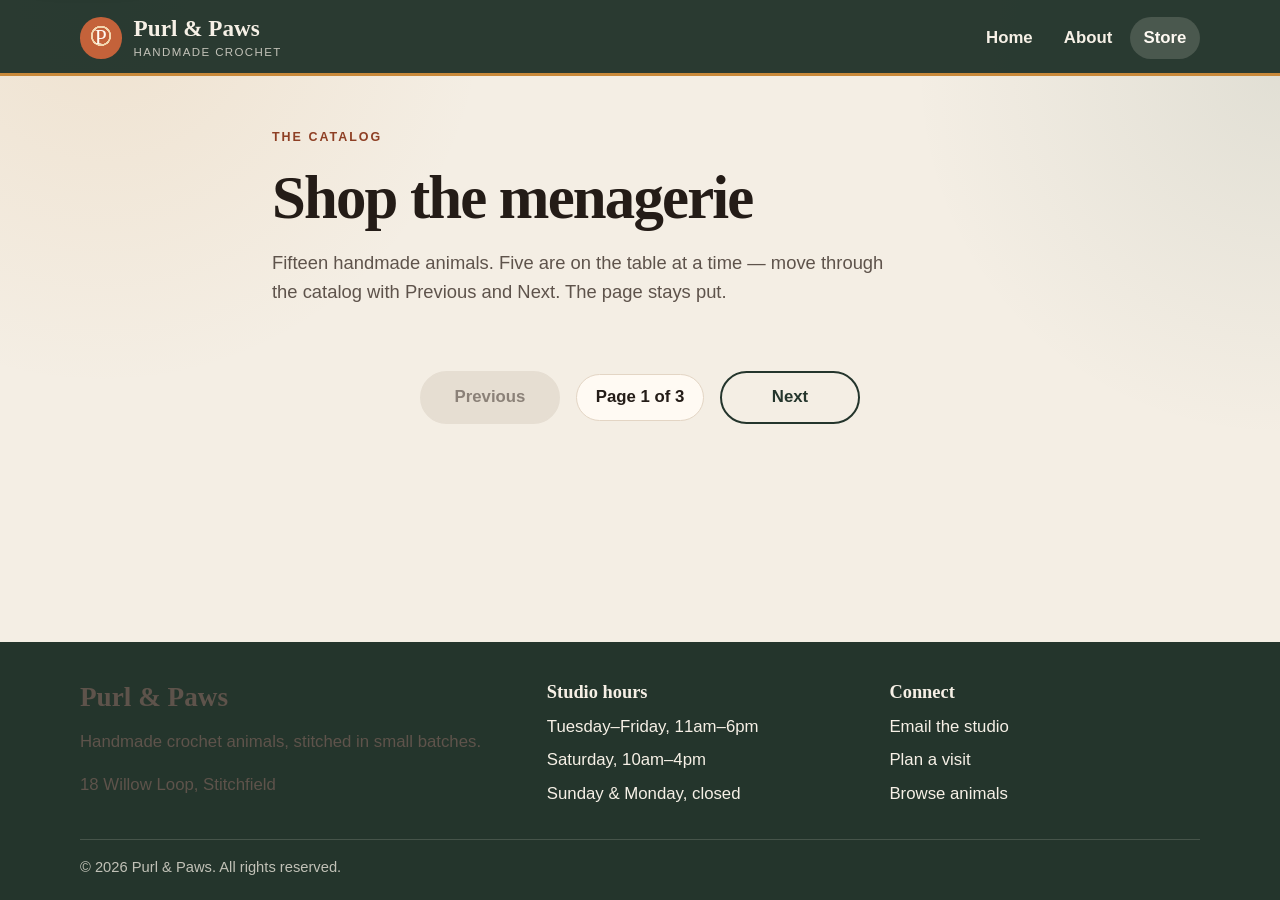
<file: store.html>
<!doctype html>
<html lang="en">
  <head>
    <meta charset="UTF-8" />
    <meta name="viewport" content="width=device-width, initial-scale=1.0" />
    <title>Store | Purl &amp; Paws</title>
    <meta
      name="description"
      content="Browse fifteen handmade crochet animals from Purl & Paws, five at a time."
    />
    <link rel="stylesheet" href="./src/styles/main.css" />
  </head>
  <body>
    <a class="skip-link" href="#main">Skip to content</a>

    <header class="site-header">
      <div class="container header-inner">
        <a class="brand" href="./index.html">
          <span class="brand-mark" aria-hidden="true">P</span>
          <span>
            <span class="brand-name">Purl &amp; Paws</span>
            <span class="brand-tag">Handmade crochet</span>
          </span>
        </a>
        <nav class="site-nav" aria-label="Primary">
          <a class="nav-link" href="./index.html">Home</a>
          <a class="nav-link" href="./about.html">About</a>
          <a class="nav-link" href="./store.html" aria-current="page">Store</a>
        </nav>
      </div>
    </header>

    <main id="main">
      <section class="page-intro">
        <div class="container narrow stack">
          <p class="eyebrow">The catalog</p>
          <h1>Shop the menagerie</h1>
          <p class="lede">
            Fifteen handmade animals. Five are on the table at a time — move
            through the catalog with Previous and Next. The page stays put.
          </p>
        </div>
      </section>

      <section class="store-section">
        <div class="container">
          <div
            id="product-grid"
            class="product-grid"
            aria-label="Products"
          ></div>
          <noscript>
            <p class="noscript-note">
              JavaScript is required to load the product catalog.
            </p>
          </noscript>
          <nav class="pagination" aria-label="Product pages">
            <button
              type="button"
              id="prev-page"
              class="page-btn"
              aria-controls="product-grid"
              disabled
            >
              Previous
            </button>
            <p id="page-indicator" class="page-indicator" role="status">
              Page 1 of 3
            </p>
            <button
              type="button"
              id="next-page"
              class="page-btn"
              aria-controls="product-grid"
            >
              Next
            </button>
          </nav>
        </div>
      </section>
    </main>

    <footer class="site-footer">
      <div class="container footer-grid">
        <div class="stack">
          <p class="footer-brand">Purl &amp; Paws</p>
          <p>Handmade crochet animals, stitched in small batches.</p>
          <p>18 Willow Loop, Stitchfield</p>
        </div>
        <div>
          <h2 class="footer-heading">Studio hours</h2>
          <ul class="hours-list">
            <li>Tuesday–Friday, 11am–6pm</li>
            <li>Saturday, 10am–4pm</li>
            <li>Sunday &amp; Monday, closed</li>
          </ul>
        </div>
        <div>
          <h2 class="footer-heading">Connect</h2>
          <ul class="footer-links">
            <li>
              <a href="mailto:hello@purlandpaws.example">Email the studio</a>
            </li>
            <li><a href="./about.html">Plan a visit</a></li>
            <li><a href="./store.html">Browse animals</a></li>
          </ul>
        </div>
      </div>
      <div class="container legal-row">
        <p>© 2026 Purl &amp; Paws. All rights reserved.</p>
      </div>
    </footer>

    <script type="module" src="./src/main.js"></script>
  </body>
</html>
</file>
<file: src/styles/main.css>
:root {
  --ink: #241c17;
  --ink-soft: #5e534b;
  --cream: #f4eee4;
  --cream-deep: #ebe2d4;
  --paper: #fffaf3;
  --moss: #24352c;
  --moss-mid: #3d5c4c;
  --terracotta: #c4623a;
  --terracotta-dark: #8e3f24;
  --line: #e3d5c4;
  --gold: #c9893a;
  --serif: 'Iowan Old Style', 'Palatino Linotype', Palatino, Georgia, serif;
  --sans: 'Segoe UI', Candara, 'Trebuchet MS', sans-serif;
  --shadow: 0 12px 32px rgba(36, 28, 23, 0.07);
}

*,
*::before,
*::after {
  box-sizing: border-box;
}

body {
  margin: 0;
  min-height: 100vh;
  display: flex;
  flex-direction: column;
  font-family: var(--sans);
  font-size: 1.05rem;
  line-height: 1.6;
  color: var(--ink);
  background:
    radial-gradient(circle at 8% 0%, rgba(201, 137, 58, 0.12), transparent 26%),
    radial-gradient(circle at 100% 8%, rgba(61, 92, 76, 0.1), transparent 24%),
    var(--cream);
}

main {
  flex: 1;
}

img {
  max-width: 100%;
  display: block;
}

h1,
h2,
h3,
p,
ul,
figure,
blockquote,
dl,
dd {
  margin: 0;
}

ul {
  padding: 0;
  list-style: none;
}

a {
  color: inherit;
}

button,
a {
  -webkit-tap-highlight-color: transparent;
}

h1,
h2,
h3,
.brand-name,
.product-name,
.footer-brand {
  font-family: var(--serif);
  font-weight: 600;
  line-height: 1.12;
}

h1 {
  font-size: clamp(2.4rem, 5vw, 3.8rem);
  letter-spacing: -0.03em;
}

h2 {
  font-size: clamp(1.8rem, 3vw, 2.6rem);
}

:focus-visible {
  outline: 3px solid var(--gold);
  outline-offset: 3px;
}

.skip-link {
  position: fixed;
  left: 1rem;
  top: -5rem;
  z-index: 30;
  padding: 0.6rem 1rem;
  border-radius: 999px;
  background: var(--paper);
  color: var(--ink);
  text-decoration: none;
  box-shadow: var(--shadow);
}

.skip-link:focus {
  top: 1rem;
}

.container {
  width: min(1120px, calc(100% - 2.5rem));
  margin-inline: auto;
}

.narrow {
  max-width: 46rem;
}

.stack > * + * {
  margin-top: 1rem;
}

.eyebrow {
  color: var(--terracotta-dark);
  font-size: 0.78rem;
  font-weight: 700;
  letter-spacing: 0.16em;
  text-transform: uppercase;
}

.lede {
  color: var(--ink-soft);
  font-size: 1.15rem;
  max-width: 40rem;
}

.button {
  display: inline-flex;
  align-items: center;
  justify-content: center;
  min-height: 3rem;
  padding: 0.8rem 1.35rem;
  border-radius: 999px;
  background: var(--terracotta-dark);
  color: #fffaf3;
  font-weight: 700;
  text-decoration: none;
  transition:
    background 0.2s ease,
    transform 0.2s ease;
}

.button:hover {
  background: #732f18;
  transform: translateY(-2px);
}

.button-light {
  background: var(--cream);
  color: var(--moss);
}

.button-light:hover {
  background: #fff;
}

.site-header {
  position: sticky;
  top: 0;
  z-index: 10;
  color: #f6f0e6;
  background: rgba(36, 53, 44, 0.97);
  box-shadow: inset 0 -3px 0 var(--gold);
}

.header-inner {
  display: flex;
  flex-wrap: wrap;
  align-items: center;
  justify-content: space-between;
  gap: 0.75rem 1.5rem;
  min-height: 4.75rem;
  padding: 0.8rem 0;
}

.brand {
  display: flex;
  align-items: center;
  gap: 0.75rem;
  color: inherit;
  text-decoration: none;
}

.brand-mark {
  display: grid;
  place-items: center;
  width: 2.6rem;
  height: 2.6rem;
  border-radius: 50%;
  background:
    radial-gradient(
      circle at 50% 45%,
      transparent 0 26%,
      #f3d7b0 27% 32%,
      transparent 33%
    ),
    #c4623a;
  color: #fffaf3;
  font-family: var(--serif);
  font-size: 1.35rem;
  line-height: 1;
}

.brand-name {
  display: block;
  font-size: 1.45rem;
}

.brand-tag {
  display: block;
  margin-top: 0.15rem;
  font-size: 0.72rem;
  letter-spacing: 0.12em;
  text-transform: uppercase;
  opacity: 0.75;
}

.site-nav {
  display: flex;
  flex-wrap: wrap;
  gap: 0.25rem;
}

.nav-link {
  padding: 0.45rem 0.85rem;
  border-radius: 999px;
  color: #f6f0e6;
  font-weight: 600;
  text-decoration: none;
  transition:
    background 0.2s ease,
    color 0.2s ease;
}

.nav-link:hover {
  background: rgba(246, 240, 230, 0.12);
  color: #f3d2a4;
}

.nav-link[aria-current='page'] {
  background: rgba(246, 240, 230, 0.16);
  color: #fffaf3;
}

.hero {
  padding: 2.5rem 0 1rem;
}

.hero-gallery {
  display: grid;
  grid-template-columns: 1fr 1fr;
  gap: 0.75rem;
}

.hero-gallery img {
  width: 100%;
  object-fit: cover;
  border-radius: 1.2rem;
}

.hero-photo-main {
  grid-column: 1 / -1;
  height: 340px;
  object-position: center 30%;
}

.hero-photo-side {
  height: 170px;
  object-position: center 20%;
}

.section {
  padding: 3.25rem 0;
}

.section-tint {
  background: rgba(255, 250, 243, 0.72);
  border-block: 1px solid var(--line);
}

.section-heading {
  max-width: 38rem;
  margin-bottom: 1.5rem;
}

.hero-grid,
.intro-layout,
.split,
.about-layout,
.cta-panel,
.footer-grid {
  display: grid;
  gap: 1.5rem;
}

.highlights,
.category-grid,
.product-grid {
  display: grid;
  gap: 1rem;
}

.highlights li,
.contact-card,
.product-card,
.category-card {
  background: var(--paper);
  border: 1px solid var(--line);
  border-radius: 1.25rem;
}

.highlights li {
  padding: 1.1rem 1.15rem 1.2rem;
}

.highlights strong {
  display: block;
  margin-bottom: 0.35rem;
  font-family: var(--serif);
  font-size: 1.45rem;
  font-weight: 600;
}

.highlights span,
.category-card p,
.product-description,
figcaption,
.contact-card p,
.footer-grid p {
  color: var(--ink-soft);
}

.category-grid {
  gap: 1.15rem;
}

.category-card {
  display: flex;
  flex-direction: column;
  overflow: hidden;
  color: inherit;
  text-decoration: none;
  box-shadow: var(--shadow);
  transition:
    transform 0.2s ease,
    border-color 0.2s ease;
}

.category-card img {
  width: 100%;
  height: 240px;
  object-fit: cover;
  object-position: center 25%;
  transition: transform 0.35s ease;
}

.category-card div {
  padding: 1rem 1.1rem 1.25rem;
}

.category-card h3 {
  font-size: 1.5rem;
}

.category-card:hover {
  transform: translateY(-4px);
  border-color: #e0b19f;
}

.category-card:hover img {
  transform: scale(1.04);
}

.cta-panel {
  align-items: center;
  justify-content: space-between;
  padding: 1.75rem;
  border-radius: 1.5rem;
  background:
    radial-gradient(
      circle at 100% 0%,
      rgba(201, 137, 58, 0.28),
      transparent 32%
    ),
    var(--moss);
  color: #f6f0e6;
}

.cta-panel p {
  color: rgba(246, 240, 230, 0.82);
  max-width: 38rem;
}

.page-intro {
  padding: 3.25rem 0 0.5rem;
}

blockquote {
  padding-left: 1rem;
  border-left: 4px solid var(--terracotta);
  font-family: var(--serif);
  font-size: clamp(1.35rem, 2vw, 1.7rem);
  line-height: 1.35;
}

.story-figure img {
  width: 100%;
  height: 280px;
  object-fit: cover;
  object-position: center 30%;
  border-radius: 1.25rem;
}

figcaption {
  margin-top: 0.65rem;
  font-size: 0.95rem;
}

.contact-card {
  padding: 1.4rem 1.3rem 1.5rem;
  box-shadow: var(--shadow);
}

.contact-list {
  display: grid;
  gap: 1rem;
}

.contact-list dt {
  color: var(--terracotta-dark);
  font-size: 0.75rem;
  font-weight: 700;
  letter-spacing: 0.14em;
  text-transform: uppercase;
}

.contact-list a {
  color: var(--moss-mid);
  font-weight: 700;
  text-underline-offset: 0.15em;
}

.contact-list a:hover {
  color: var(--terracotta-dark);
}

.hours-list li + li {
  margin-top: 0.25rem;
}

.store-section {
  padding: 1.5rem 0 4.5rem;
}

.product-grid {
  grid-template-columns: 1fr;
  gap: 1.25rem;
}

.product-card {
  display: flex;
  flex-direction: column;
  overflow: hidden;
  box-shadow: var(--shadow);
  transition:
    transform 0.2s ease,
    box-shadow 0.2s ease;
  animation: rise 0.35s ease;
}

.product-card:hover {
  transform: translateY(-4px);
  box-shadow: 0 18px 36px rgba(36, 28, 23, 0.1);
}

.product-media {
  aspect-ratio: 4 / 5;
  background: var(--cream-deep);
  overflow: hidden;
}

.product-media img {
  width: 100%;
  height: 100%;
  object-fit: cover;
  object-position: center 22%;
  transition: transform 0.35s ease;
}

.product-card:hover img {
  transform: scale(1.04);
}

.product-body {
  display: flex;
  flex-direction: column;
  gap: 0.45rem;
  flex: 1;
  padding: 1rem 1.05rem 1.25rem;
}

.category-badge {
  align-self: flex-start;
  margin: 0;
  padding: 0.2rem 0.6rem;
  border-radius: 999px;
  background: #e5f0e6;
  color: var(--moss);
  font-size: 0.72rem;
  font-weight: 700;
  letter-spacing: 0.06em;
  text-transform: uppercase;
}

.product-name {
  font-size: 1.5rem;
}

.product-price {
  color: var(--terracotta-dark);
  font-weight: 700;
}

.product-description {
  line-height: 1.5;
}

.pagination {
  display: flex;
  flex-wrap: wrap;
  align-items: center;
  justify-content: center;
  gap: 0.75rem 1rem;
  margin-top: 2rem;
}

.page-btn {
  min-width: 8.75rem;
  min-height: 3rem;
  padding: 0.7rem 1.2rem;
  border: 2px solid var(--moss);
  border-radius: 999px;
  background: transparent;
  color: var(--moss);
  font: inherit;
  font-weight: 700;
  cursor: pointer;
  transition:
    background 0.2s ease,
    color 0.2s ease,
    transform 0.2s ease;
}

.page-btn:hover:not(:disabled) {
  background: var(--moss);
  color: #f6f0e6;
  transform: translateY(-2px);
}

.page-btn:disabled {
  background: #e6ded2;
  border-color: #e6ded2;
  color: #8b8178;
  cursor: not-allowed;
  box-shadow: none;
  transform: none;
}

.page-indicator {
  min-width: 8rem;
  margin: 0;
  padding: 0.55rem 0.9rem;
  border-radius: 999px;
  background: var(--paper);
  border: 1px solid var(--line);
  font-weight: 700;
  text-align: center;
}

.noscript-note {
  margin-top: 1rem;
  color: var(--ink-soft);
}

.site-footer {
  margin-top: auto;
  padding-top: 2.5rem;
  color: #f6f0e6;
  background: var(--moss);
}

.footer-brand {
  font-size: 1.7rem;
}

.footer-heading {
  margin-bottom: 0.7rem;
  font-size: 1.15rem;
}

.footer-links a {
  text-decoration: none;
}

.footer-links a:hover,
.site-footer a:hover {
  color: #f3d2a4;
}

.footer-links li + li,
.site-footer .hours-list li + li {
  margin-top: 0.4rem;
}

.legal-row {
  margin-top: 2rem;
  padding: 1rem 0 1.25rem;
  border-top: 1px solid rgba(246, 240, 230, 0.16);
  color: rgba(246, 240, 230, 0.75);
  font-size: 0.92rem;
}

@keyframes rise {
  from {
    opacity: 0;
    transform: translateY(8px);
  }

  to {
    opacity: 1;
    transform: none;
  }
}

@media (min-width: 700px) {
  .highlights,
  .category-grid {
    grid-template-columns: repeat(3, 1fr);
  }

  .product-grid {
    grid-template-columns: repeat(2, 1fr);
  }

  .footer-grid {
    grid-template-columns: 1.4fr 1fr 1fr;
    gap: 2rem;
  }

  .story-figure img {
    height: 460px;
  }
}

@media (min-width: 900px) {
  .hero-grid,
  .split,
  .about-layout {
    grid-template-columns: 1.05fr 0.95fr;
    gap: 2.5rem;
    align-items: center;
  }

  .split {
    grid-template-columns: 0.85fr 1.15fr;
    align-items: start;
  }

  .about-layout {
    grid-template-columns: 0.9fr 1.1fr;
  }

  .hero-gallery {
    grid-template-columns: 1.45fr 1fr;
    grid-template-rows: 1fr 1fr;
    height: 520px;
  }

  .hero-photo-main {
    grid-column: auto;
    grid-row: 1 / span 2;
    height: 100%;
  }

  .hero-photo-side {
    height: 100%;
  }

  .cta-panel {
    grid-template-columns: 1fr auto;
    padding: 2.2rem 2.3rem;
  }
}

@media (min-width: 1040px) {
  .product-grid {
    grid-template-columns: repeat(3, 1fr);
  }
}

@media (max-width: 640px) {
  .header-inner {
    align-items: flex-start;
  }

  .hero-photo-main {
    height: 260px;
  }

  .hero-photo-side {
    height: 130px;
  }

  .pagination {
    display: grid;
    grid-template-columns: 1fr auto 1fr;
    align-items: center;
  }

  .page-btn,
  .page-indicator {
    min-width: 0;
  }

  .page-btn {
    width: 100%;
    padding-inline: 0.5rem;
  }
}

@media (prefers-reduced-motion: reduce) {
  *,
  *::before,
  *::after {
    animation: none !important;
    transition: none !important;
  }
}
</file>
